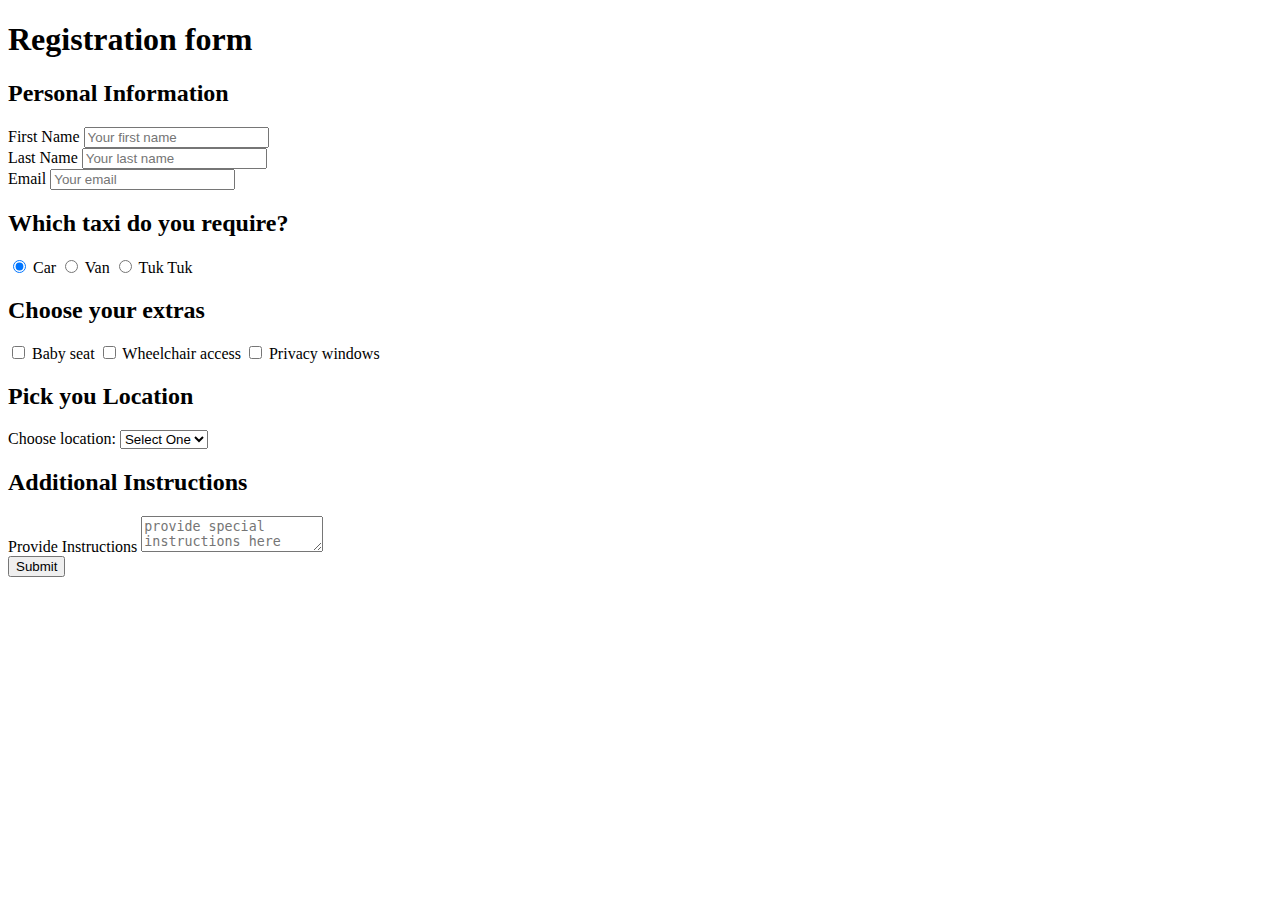
<file: __0-pre-lecture/index.html>
<!DOCTYPE html>
<html>
  <head>
    <title>Book a Taxi</title>
  </head>
  <body>
    <main>
      <div class=""></div>
      <div class="">
        <h1>Registration form</h1>
        <form>
          <div class="">
            <h2>Personal Information</h2>
            <div class="">
              <div class="">
                <label for="firstname">First Name</label>
                <input
                  id="firstname"
                  name="firstname"
                  type="text"
                  placeholder="Your first name"
                />
              </div>
              <div class="">
                <label for="lastname">Last Name</label>
                <input
                  id="lastname"
                  name="lastname"
                  type="text"
                  placeholder="Your last name"
                />
              </div>
            </div>
            <div class="">
              <label for="email">Email</label>
              <input
                id="email"
                name="email"
                type="email"
                placeholder="Your email"
              />
            </div>
          </div>
          <div class="">
            <h2>Which taxi do you require?</h2>
            <div class="">
              <label>
                <input type="radio" name="car" value="car" checked />
                Car
              </label>
              <label>
                <input type="radio" name="van" value="van" />
                Van
              </label>
              <label>
                <input type="radio" name="tuktuk" value="tuktuk" />
                Tuk Tuk
              </label>
            </div>
          </div>
          <div class="">
            <h2>Choose your extras</h2>
            <div class="">
              <label>
                <input type="checkbox" name="baby-seat" value="baby-seat" />
                Baby seat
              </label>
              <label>
                <input type="checkbox" name="wheelchair" value="wheelchair" />
                Wheelchair access
              </label>
              <label>
                <input type="checkbox" name="privacy" value="privacy" />
                Privacy windows
              </label>
            </div>
          </div>
          <div class="">
            <div class="">
              <h2>Pick you Location</h2>
              <label for="pickup">Choose location:</label>
              <select class="" name="pickup">
                <option value="null" selected>Select One</option>
                <option value="taxi-office">Taxi Office</option>
                <option value="town-hall">Town Hall</option>
                <option value="hotel">Hotel</option>
              </select>
            </div>
          </div>
          <div class="">
            <h2>Additional Instructions</h2>
            <div class="">
              <label for="special">Provide Instructions</label>
              <textarea
                class=""
                name="special"
                placeholder="provide special instructions here"
              ></textarea>
            </div>
          </div>
          <button class="">Submit</button>
        </form>
      </div>
    </main>
  </body>
</html>
</file>
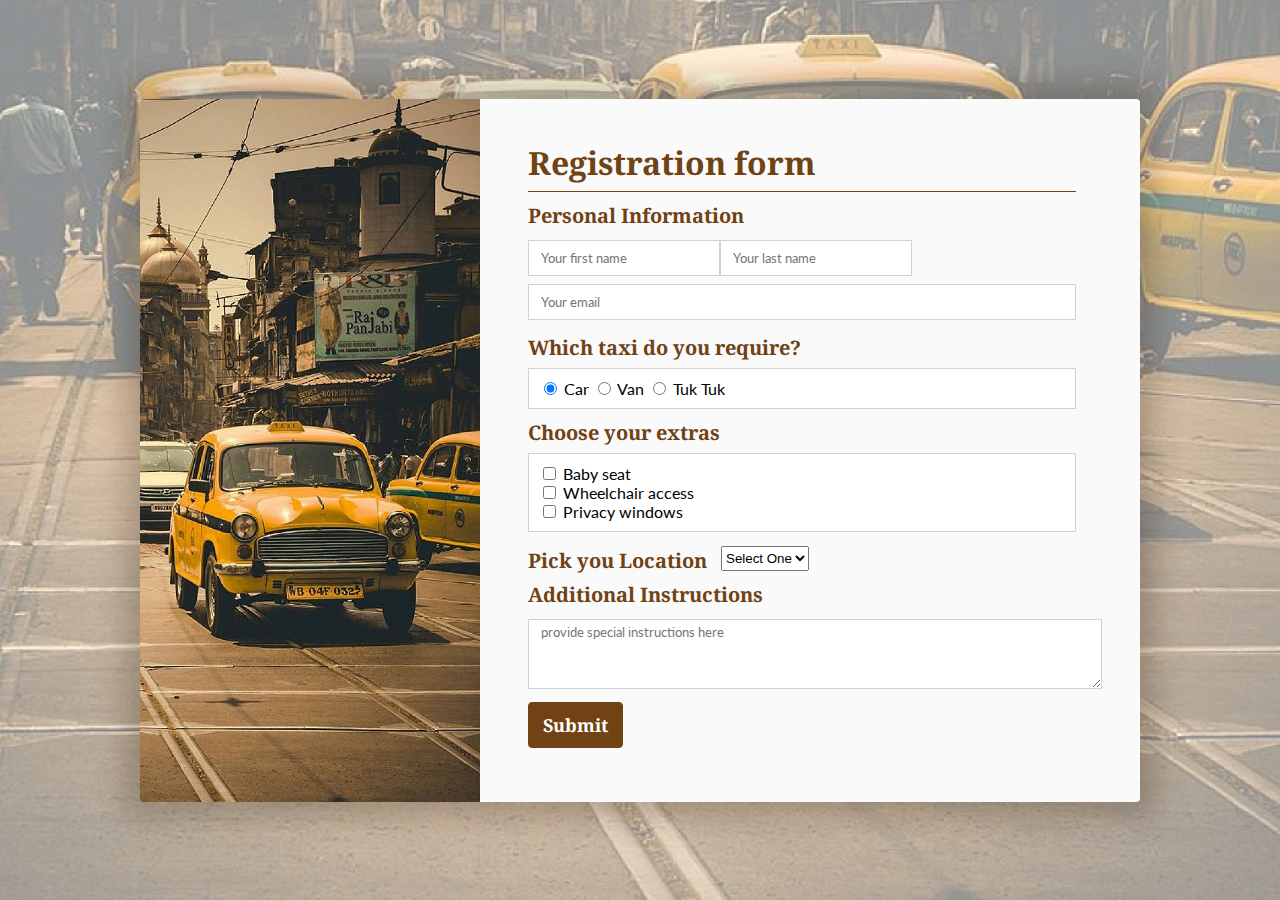
<file: pre-lecture/index.html>
<!DOCTYPE html>
<html>
  <head>
    <title>Book a Taxi</title>
    <link rel="stylesheet" href="css/reset.css" />
    <link rel="stylesheet" href="css/settings.css"/>
    <link rel="stylesheet" href="css/styles.css"/>
    <link rel="stylesheet" href="css/typography.css"/>
  </head>
  <body>
    <main>
      <div class="banner"></div>
      <div class="content">
        <h1>Registration form</h1>
        <form>
          <div class="section">
            <h2>Personal Information</h2>
            <div class="sub-section">
              <div class="personal form-item form-group">
                <label for="firstname">First Name</label>
                <input
                  id="firstname"
                  name="firstname"
                  type="text"
                  placeholder="Your first name"
                />
              </div>
              <div class="personal form-item form-group">
                <label for="lastname">Last Name</label>
                <input
                  id="lastname"
                  name="lastname"
                  type="text"
                  placeholder="Your last name"
                />
              </div>
            </div>
            <div class="personal form-item">
              <label for="email">Email</label>
              <input
                id="email"
                name="email"
                type="email"
                placeholder="Your email"
              />
            </div>
          </div>
          <div class="section">
            <h2>Which taxi do you require?</h2>
            <div class="select-container">
              <label>
                <input type="radio" name="car" value="car" checked />
                Car
              </label>
              <label>
                <input type="radio" name="van" value="van" />
                Van
              </label>
              <label>
                <input type="radio" name="tuktuk" value="tuktuk" />
                Tuk Tuk
              </label>
            </div>
          </div>
          <div class="section">
            <h2>Choose your extras</h2>
            <div class="select-container checkboxes">
              <label>
                <input type="checkbox" name="baby-seat" value="baby-seat" />
                Baby seat
              </label>
              <label>
                <input type="checkbox" name="wheelchair" value="wheelchair" />
                Wheelchair access
              </label>
              <label>
                <input type="checkbox" name="privacy" value="privacy" />
                Privacy windows
              </label>
            </div>
          </div>
          <div class="section">
            <div class="sub-section">
              <h2>Pick you Location</h2>
              <label for="pickup">Choose location:</label>
              <select class="sub-selection form-group" name="pickup">
                <option value="null" selected>Select One</option>
                <option value="taxi-office">Taxi Office</option>
                <option value="town-hall">Town Hall</option>
                <option value="hotel">Hotel</option>
              </select>
            </div>
          </div>
          <div class="section">
            <h2>Additional Instructions</h2>
            <div class="personal label">
              <label for="special">Provide Instructions</label>
              <textarea
                class="input-area area"
                name="special"
                placeholder="provide special instructions here"
              ></textarea>
            </div>
          </div>
          <button class="btn">Submit</button>
        </form>
      </div>
    </main>
  </body>
</html>
</file>
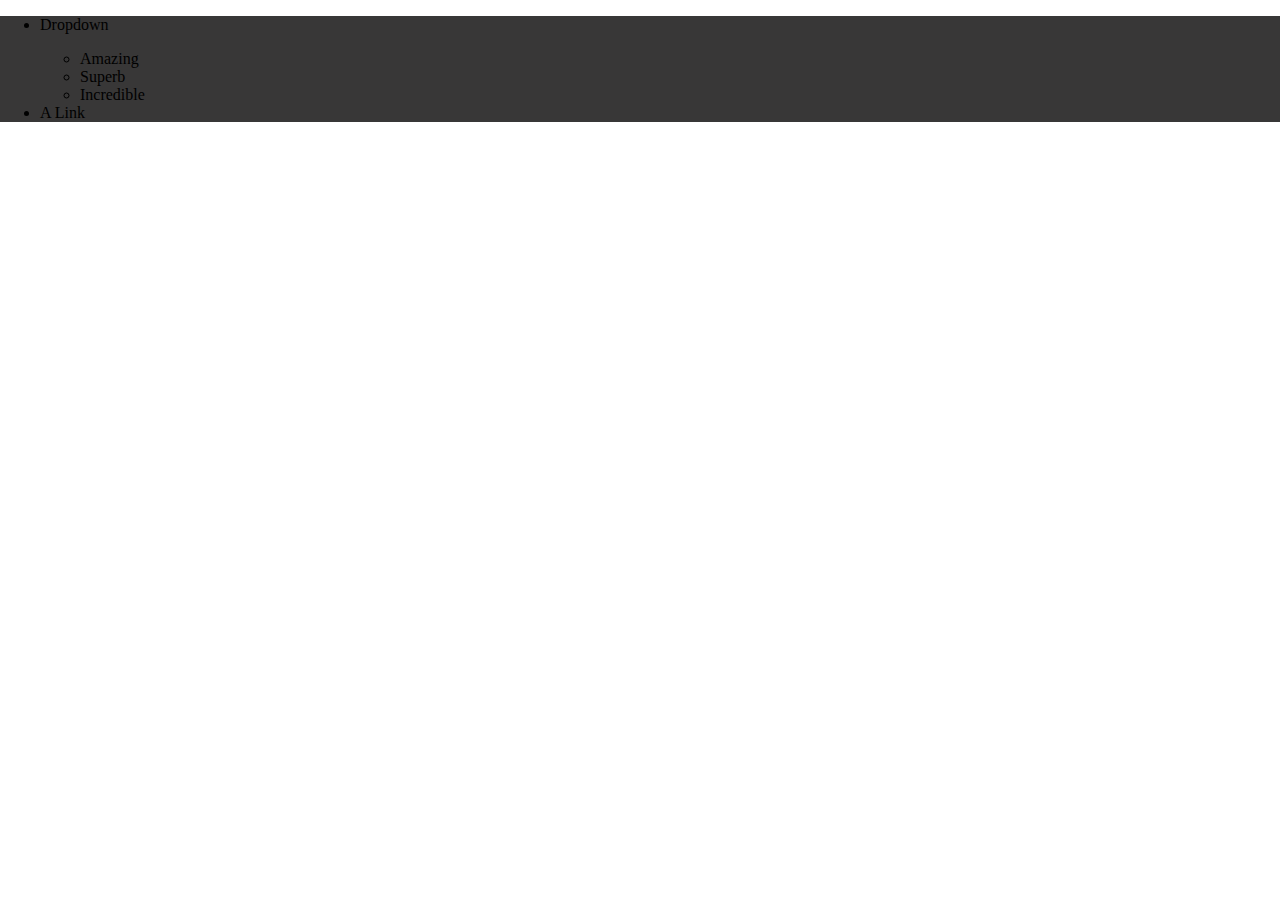
<file: __2-workshop/exercise-06/index.html>
<!DOCTYPE html>
<html>
  <head>
    <link href="style.css" rel="stylesheet" />
  </head>

  <body>
    <header class="header">
      <nav class="nav">
        <ul class="nav-items">
          <li>
            <div class="dropdown">
              <p class="dropdown-label">Dropdown</p>
              <ul class="dropdown-content">
                <li class="dropdown-content--item">Amazing</li>
                <li class="dropdown-content--item">Superb</li>
                <li class="dropdown-content--item">Incredible</li>
              </ul>
            </div>
          </li>
          <li>A Link</li>
        </ul>
      </nav>
    </header>
  </body>
</html>
</file>
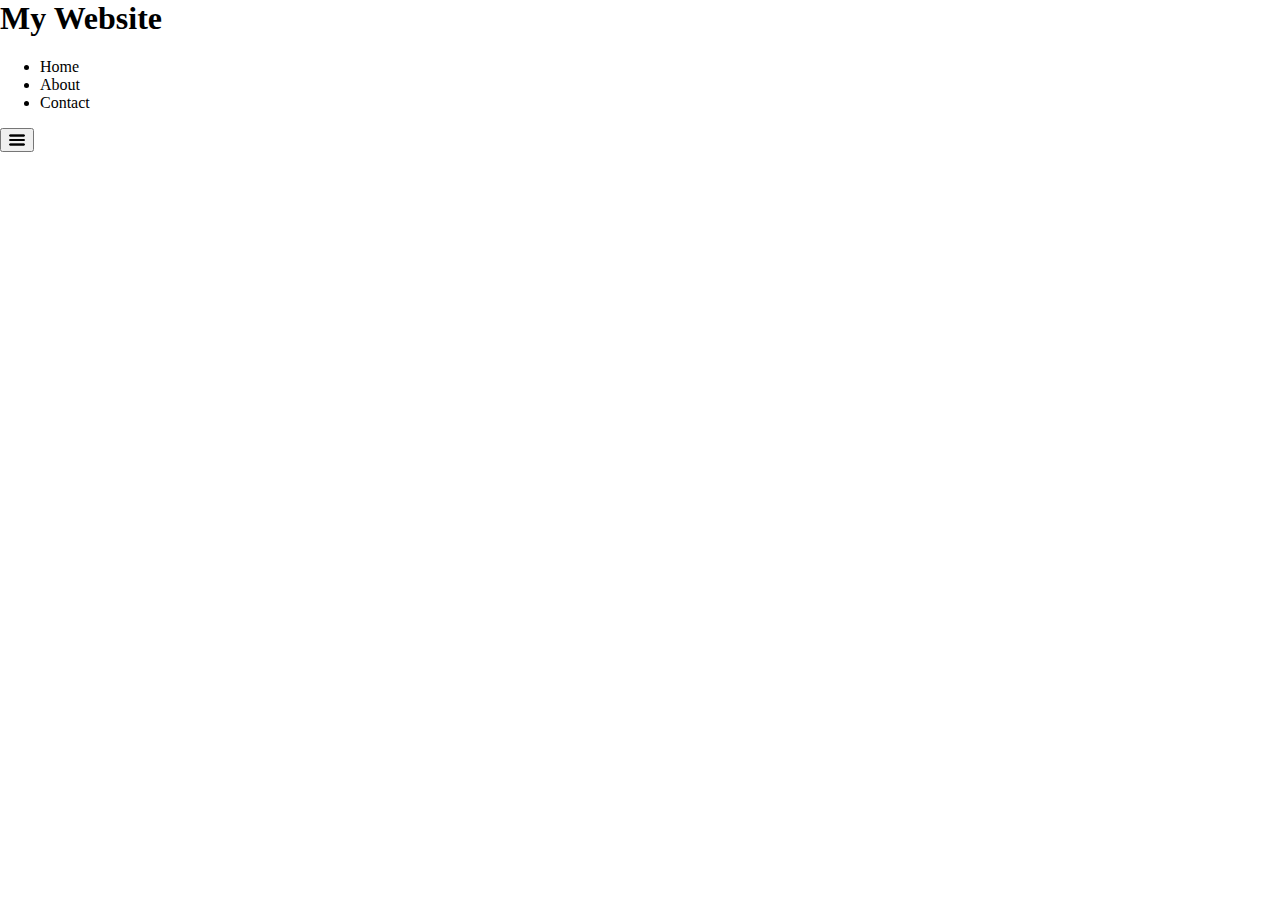
<file: __2-workshop/exercise-07/index.html>
<html>
  <head>
    <link href="style.css" rel="stylesheet" />
  </head>

  <body>
    <div class="container">
      <header>
        <h1>
          My Website
        </h1>

        <nav class="desktop-nav">
          <ul>
            <li>
              Home
            </li>
            <li>
              About
            </li>
            <li>
              Contact
            </li>
          </ul>
        </nav>

        <nav class="mobile-nav">
          <button class="mobile-nav-button" aria-label="Show menu">
            <img src="hamburger.webp" />
          </button>
        </nav>
      </header>
    </div>
  </body>
</html>
</file>
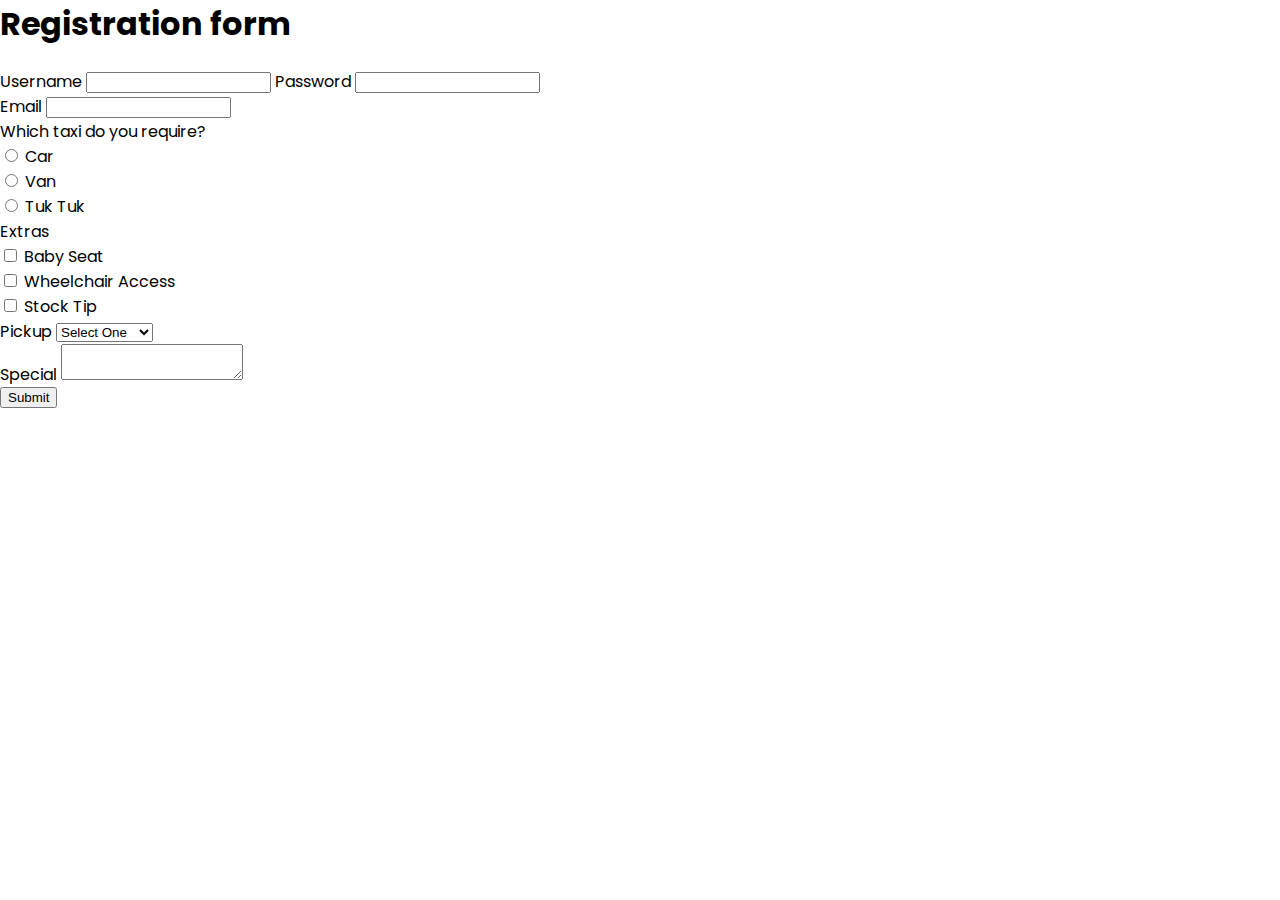
<file: __2-workshop/exercise-08/index.html>
<html>
  <head>
    <link
      href="https://fonts.googleapis.com/css?family=Poppins"
      rel="stylesheet"
    />
    <link href="style.css" rel="stylesheet" />
  </head>

  <body>
    <h1 class="header">
      Registration form
    </h1>
    <form class="registration-form">
      <label>Username</label>
      <input type="text" required class="text-field" />

      <label>Password</label>
      <input type="password" required class="text-field" />

      <div>
        <label>Email</label>
        <input type="email" required class="text-field" />
      </div>
      <div class="section">
        Which taxi do you require?
        <div>
          <label class="radio-label">
            <input type="radio" name="vehicle" required /> Car
          </label>
        </div>
        <div>
          <label class="radio-label">
            <input type="radio" name="vehicle" required /> Van
          </label>
        </div>
        <div>
          <label class="radio-label">
            <input type="radio" name="vehicle" required /> Tuk Tuk
          </label>
        </div>
      </div>
      <div>
        Extras
        <div>
          <label class="checkbox-label">
            <input type="checkbox" /> Baby Seat
          </label>
        </div>
        <div>
          <label class="checkbox-label">
            <input type="checkbox" />
            Wheelchair Access
          </label>
        </div>
        <div>
          <label class="checkbox-label">
            <input type="checkbox" /> Stock Tip
          </label>
        </div>
      </div>
      <div class="section">
        <label>
          Pickup
          <select>
            <option selected="selected">Select One</option>
            <option>Taxi Office</option>
            <option>Town Hall</option>
            <option>We'll Guess!</option>
          </select>
        </label>
      </div>
      <div>
        <label>
          Special
          <textarea></textarea>
        </label>
      </div>
      <button class="form-button">
        Submit
      </button>
    </form>
  </body>
</html>
</file>
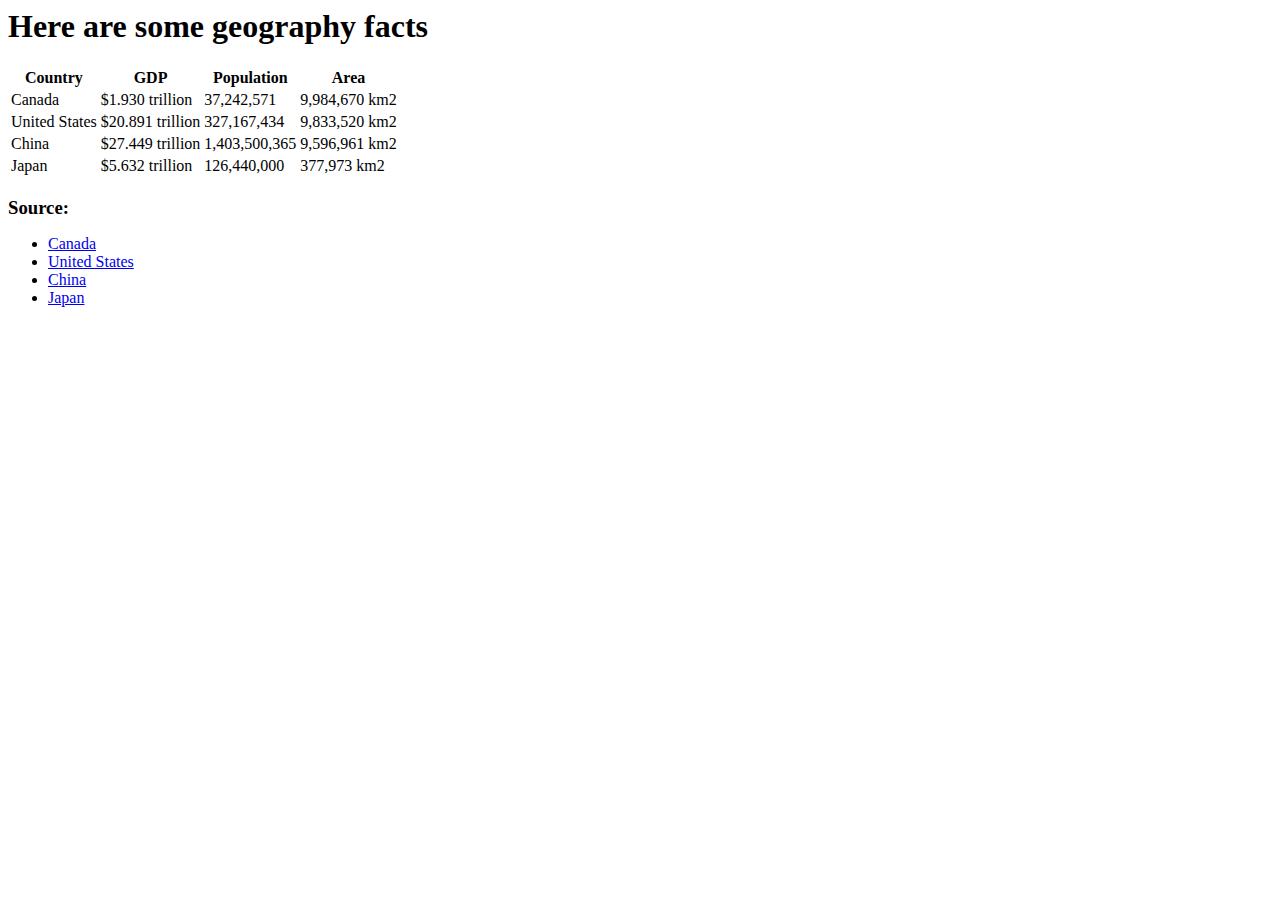
<file: __2-workshop/exercise-09/index.html>
<head>
  <link rel="stylesheet" type="text/css" href="style.css" />
</head>

<body>
  <h1 class="header">Here are some geography facts</h1>
  <table class="facts">
    <tbody>
      <tr>
        <th>Country</th>
        <th>GDP</th>
        <th>Population</th>
        <th>Area</th>
      </tr>
      <tr>
        <td>Canada</td>
        <td>$1.930 trillion</td>
        <td>37,242,571</td>
        <td>9,984,670 km2</td>
      </tr>
      <tr>
        <td>United States</td>
        <td>$20.891 trillion</td>
        <td>327,167,434</td>
        <td>9,833,520 km2</td>
      </tr>
      <tr>
        <td>China</td>
        <td>$27.449 trillion</td>
        <td>1,403,500,365</td>
        <td>9,596,961 km2</td>
      </tr>
      <tr>
        <td>Japan</td>
        <td>$5.632 trillion</td>
        <td>126,440,000</td>
        <td>377,973 km2</td>
      </tr>
    </tbody>
  </table>

  <h3>Source:</h3>
  <ul class="links">
    <li>
      <a target="_blank" href="https://en.wikipedia.org/wiki/Canada">Canada</a>
    </li>
    <li>
      <a target="_blank" href="https://en.wikipedia.org/wiki/United_States">
        United States
      </a>
    </li>
    <li>
      <a target="_blank" href="https://en.wikipedia.org/wiki/China">China</a>
    </li>
    <li>
      <a target="_blank" href="https://en.wikipedia.org/wiki/Japan">Japan</a>
    </li>
  </ul>
</body>
</file>
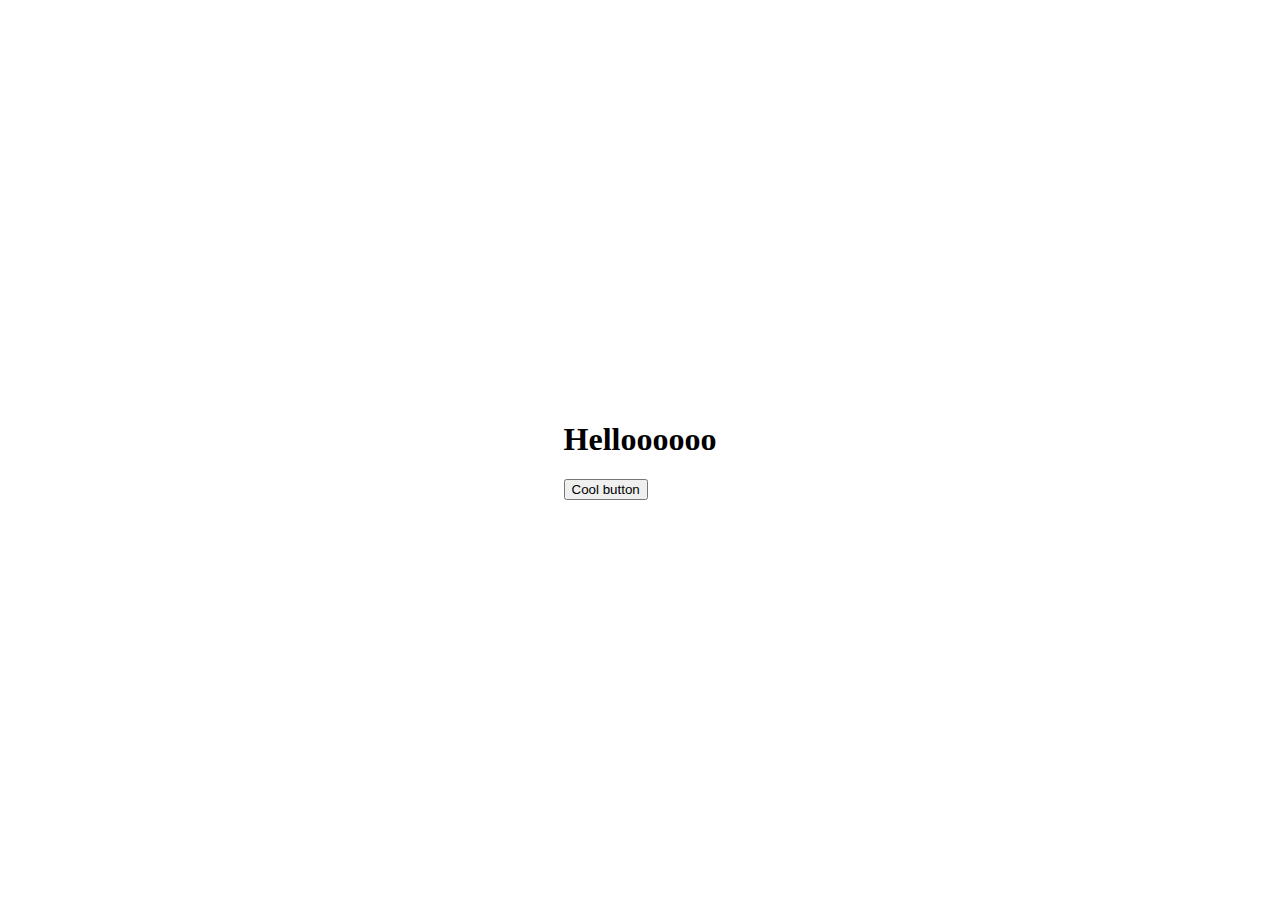
<file: __2-workshop/exercise-10/index.html>
<!DOCTYPE html>
<html>
  <head>
    <link href="style.css" rel="stylesheet" />
  </head>
  <body>
    <div class="main">
      <div>
        <h1 class="fast">Helloooooo</h1>
        <button class="cool">Cool button</button>
      </div>
    </div>
  </body>
</html>
</file>
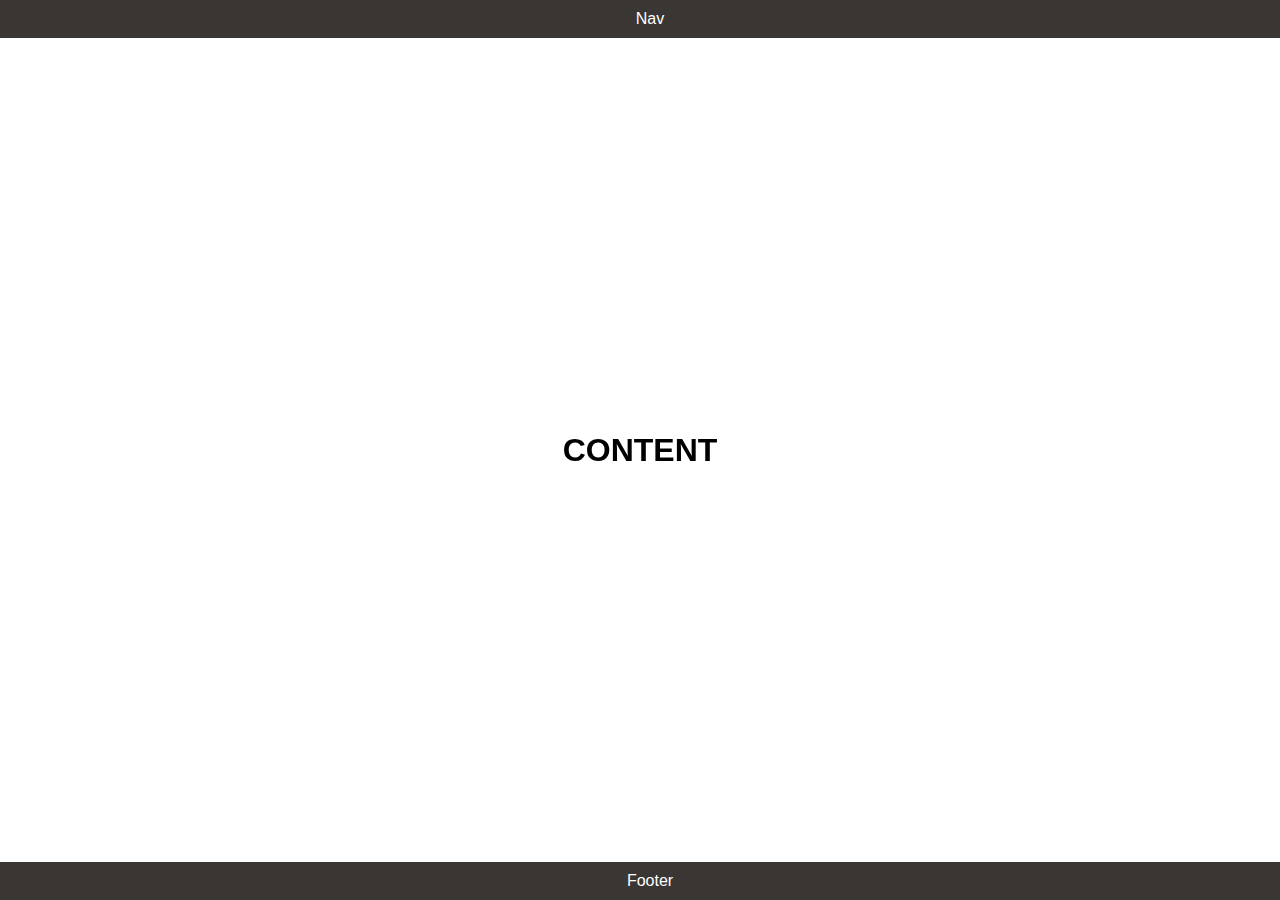
<file: workshop/exercise-01/index.html>
<!DOCTYPE html>
<html>
  <head>
    <link href="style.css" rel="stylesheet" />
  </head>

  <body>
    <div class="container">
      <!-- Stuff here -->
      <header>Nav</header>
      <h1>CONTENT</h1>
      <footer>Footer</footer>
    </div>
  </body>
</html>
</file>
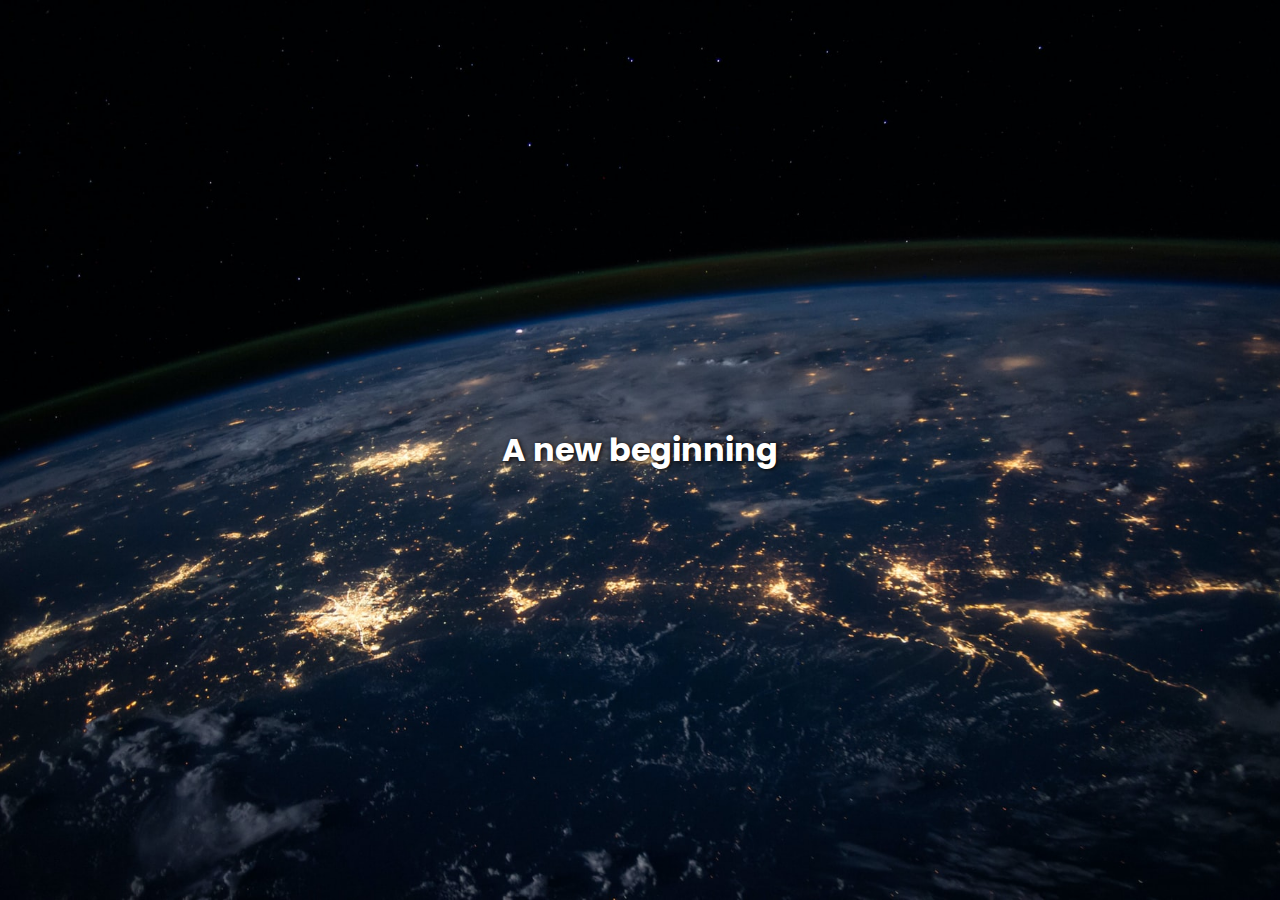
<file: workshop/exercise-03/index.html>
<!DOCTYPE html>
<html>
    <head>
        <link href="style.css" rel="stylesheet" />
        <link rel="preconnect" href="https://fonts.googleapis.com">
        <link rel="preconnect" href="https://fonts.gstatic.com" crossorigin>
        <link href="https://fonts.googleapis.com/css2?family=Poppins&display=swap" rel="stylesheet">
    </head>
    
    <body>
        <div>
            <h1>A new beginning</h1>
        </div>
    </body>
</html>
</file>
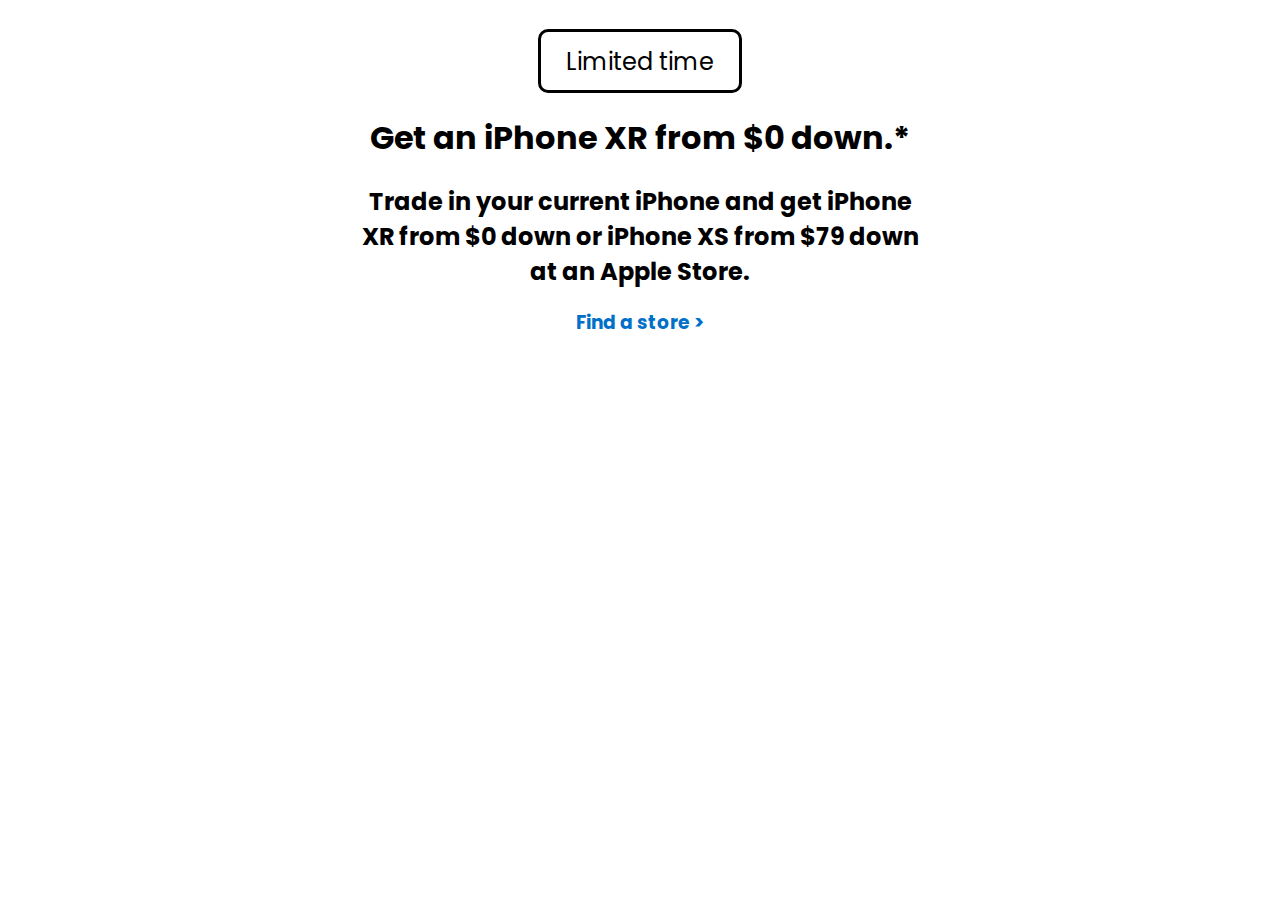
<file: workshop/exercise-04/index.html>
<!DOCTYPE html>
<html>
    <head>
        <link href="style.css" rel="stylesheet" />
        <link rel="preconnect" href="https://fonts.googleapis.com">
        <link rel="preconnect" href="https://fonts.gstatic.com" crossorigin>
        <link href="https://fonts.googleapis.com/css2?family=Poppins&display=swap" rel="stylesheet">
    </head>
    
    <body>
        <div>
            <p>Limited time</p>
        </div>
        <h1> Get an iPhone XR from $0 down.*</h1>
        <h2>Trade in your current iPhone and get iPhone XR from $0 down or iPhone XS from $79 down at an Apple Store.</h2>
        <a href="#">
            <h3 class="link">Find a store </h3>
        </a>
    </body>
</html>
</file>
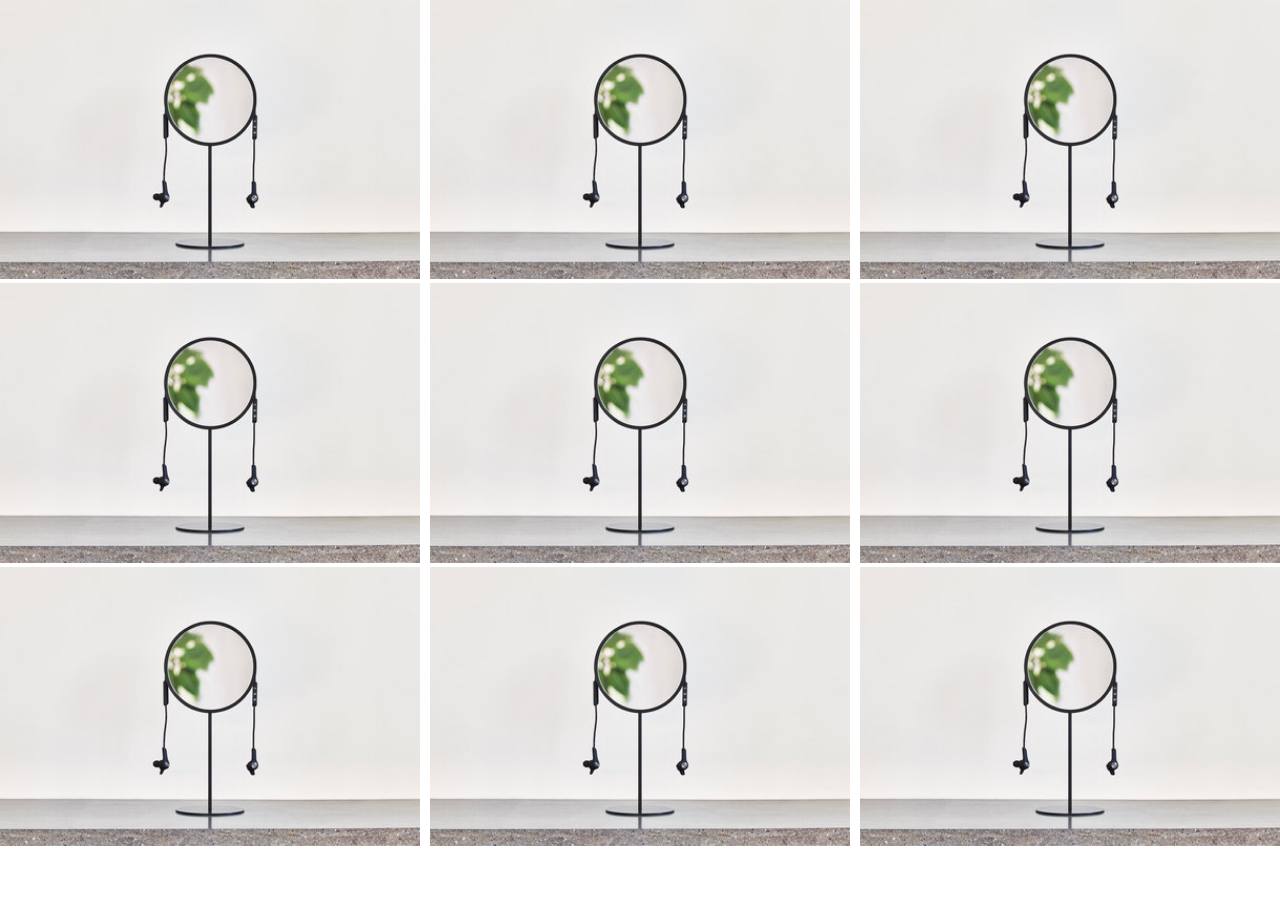
<file: workshop/exercise-05/index.html>
<!DOCTYPE html>
<html lang="en">
    <head>
        <link href="style.css" rel="stylesheet" />
    </head>
    <body>
        <div class="grid-container">
            <div class="img1"><img  src="imgs/product.jpg"></div>
            <div class="img2"><img src="imgs/product.jpg"></div>
            <div class="img3"><img src="imgs/product.jpg"></div>
            <div class="img4"><img  src="imgs/product.jpg"></div>
            <div class="img5"><img src="imgs/product.jpg"></div>
            <div class="img6"><img src="imgs/product.jpg"></div>
            <div class="img7"><img  src="imgs/product.jpg"></div>
            <div class="img8"><img src="imgs/product.jpg"></div>
            <div class="img9"><img src="imgs/product.jpg"></div>
        </div>
    </body>
</html>
</file>
<file: pre-lecture/css/settings.css>
@import url('https://fonts.googleapis.com/css2?family=Lato&family=Noto+Serif:wght@400;700&display=swap');

:root {
  --heading-font: 'Noto Serif', serif;
  --body-font: 'Lato', sans-serif;
  --primary-color: #704214; /* rgba(44, 26, 8, 1) */
  --border-radius: 4px;
  --border-color: rgba(44, 26, 8, 0.2);
}
</file>
<file: pre-lecture/css/typography.css>
h1,
h2 {
  color: var(--primary-color);
  font-family: var(--heading-font);
  font-weight: 700;
}

h1 {
  border-bottom: 1px solid var(--primary-color);
  font-size: 32px;
  padding-bottom: 12px;
}

h2 {
  font-size: 20px;
  margin-bottom: 10px;
}

p,
label,
input,
textarea {
  font-family: var(--body-font);
}
</file>
<file: __2-workshop/exercise-06/style.css>
body {
  margin: 0;
}

.nav {
  background-color: #383737;
}

.nav-dropdown {
  color: #fff;
  text-decoration: none;
  display: inline-block;
}
</file>
<file: __2-workshop/exercise-07/style.css>
body {
  margin: 0;
}

.mobile-nav-button img {
  width: 18px;
}
</file>
<file: __2-workshop/exercise-08/style.css>
body {
  margin: 0;
  font-family: Poppins, sans-serif;
}

.header {
}

.registration-form {
}

.text-field {
}

.radio-label,
.checkbox-label {
}

label {
}

.section {
}

.section > label {
}

select {
}

textarea {
}

.form-button {
}

.form-button:hover {
}
</file>
<file: __2-workshop/exercise-09/style.css>
h3 {
  margin-bottom: 0;
}
</file>
<file: __2-workshop/exercise-10/style.css>
body {
  margin: 0;
}

.main {
  min-height: 100vh;
  display: flex;
  align-items: center;
  justify-content: center;
}

.fast {
}

.cool {
}
</file>
<file: workshop/exercise-01/style.css>
body{
    margin: 0;
}
.container{
    min-height: 100vh;
    font-family: Poppins, sans-serif ;
    text-align: center;
}
header{
    padding: 10px;
    position: fixed;
    top: 0;
    width: 100%;
}
h1{
    position: fixed;
    top: 38px;
    height: calc(100% - 76px);
    margin: 0;
    width: 100%;
    display: flex;
    justify-content: center;
    align-items: center;
}
footer{
    position: fixed;
    bottom: 0;
    width: 100%;
    padding: 10px;
}

header, footer{
    background-color: #3a3633;
    color: white;
}
</file>
<file: workshop/exercise-03/style.css>
body{
    margin: 0;
}
div{
    min-height: 100vh;
    background-image: url("imgs/bg.jpg");
    background-size: cover;
    background-position: center;

    display: flex;
    align-items: center;
    justify-content: center;
}
h1{
    color: white;
    font-family: 'Poppins', sans-serif;
    text-shadow:  1px 1px 5px black;
}
</file>
<file: workshop/exercise-04/style.css>
body{
    font-family: 'Poppins', sans-serif;
    text-align: center;
    display: flex;
    align-items: center;
    flex-direction: column;
    padding-top: 20px;
    /* margin: 5% 14%; */
}
div{
margin: 15px;
}

p{
    font-size: 1.5em;
    display: inline;
    padding: 12.5px 25px;
    border: medium solid black;
    border-radius: 10px;
}

h1{
    font-size: 2em;
    font-weight: bolder;
}

h2{
    max-width: 38ch;
    margin: 0;
}

a{
    color: #0070c8;
    text-decoration: none;
}

.link::after {
    content: ">";
}
</file>
<file: workshop/exercise-05/style.css>
body{
    margin: 0;
}
.grid-container{
    display: grid;
    grid-template-columns: repeat(3, 1fr);
    grid-template-rows: repreat(3,1fr);
    row-gap: 0;
    column-gap: 10px;
}
img{
    width: 100%;
}
</file>
<file: pre-lecture/css/styles.css>
@import 'reset.css';
@import 'settings.css';
@import 'typography.css';

body {
  background: url(../images/taxi_bg.jpg) no-repeat right bottom;
  background-size: cover;
  height: 100vh;
  display: flex;
  justify-content: center;
  align-items: center;
  position: relative;
}
body::after {
  content: '';
  position: absolute;
  top: 0;
  left: 0;
  width: 100vw;
  height: 100vh;
  background: rgba(255, 255, 255, 0.5);
  z-index: 1;
}
main {
  border-radius: var(--border-radius);
  box-shadow: 0 0 30px 15px rgba(44, 26, 8, 0.263);
  width: 1000px;
  display: flex;
  position: relative;
  z-index: 2;
}
.banner {
  flex: 0 0 340px;
  background: url(../images/taxi_bg.jpg) no-repeat right bottom;
  background-size: cover;
  border-radius: var(--border-radius) 0 0 var(--border-radius);
}
.btn {
  background: var(--primary-color);
  border: 1px solid var(--primary-color);
  border-radius: var(--border-radius);
  color: #fff;
  font-size: 18px;
  font-family: var(--heading-font);
  font-weight: 700;
  margin: 6px 0;
  padding: 10px 14px;
}
.content {
  background: #fafafa;
  border-radius: 0 var(--border-radius) var(--border-radius) 0;
  flex: 1 0 400px;
  padding: 48px 64px 48px 48px;
}
.section {
  padding: 14px 0 0 0;
}
.personal label {
  display: none;
}
.select-container {
  background: #fff;
  border: 1px solid var(--border-color);
  padding: 10px;
}
.sub-section {
  display: flex;
}
.sub-section h2 {
  margin: 5px 14px 0 0;
}
.sub-section label {
  display: none;
}
.form-item {
  display: flex;
}
.form-item input,
.input-area {
  border: 1px solid var(--border-color);
  height: 26px;
  margin: 4px 0;
  padding: 4px 12px;
  width: 100%;
}
.area {
  height: 60px;
}
.input-area {
  flex: 1 0 50%;
}
.form-group {
  display: flex;
  justify-content: space-between;
}
.form-group > div {
  flex: 0 0 49%;
}
.checkboxes {
  display: flex;
  flex-direction: column;
}
</file>
